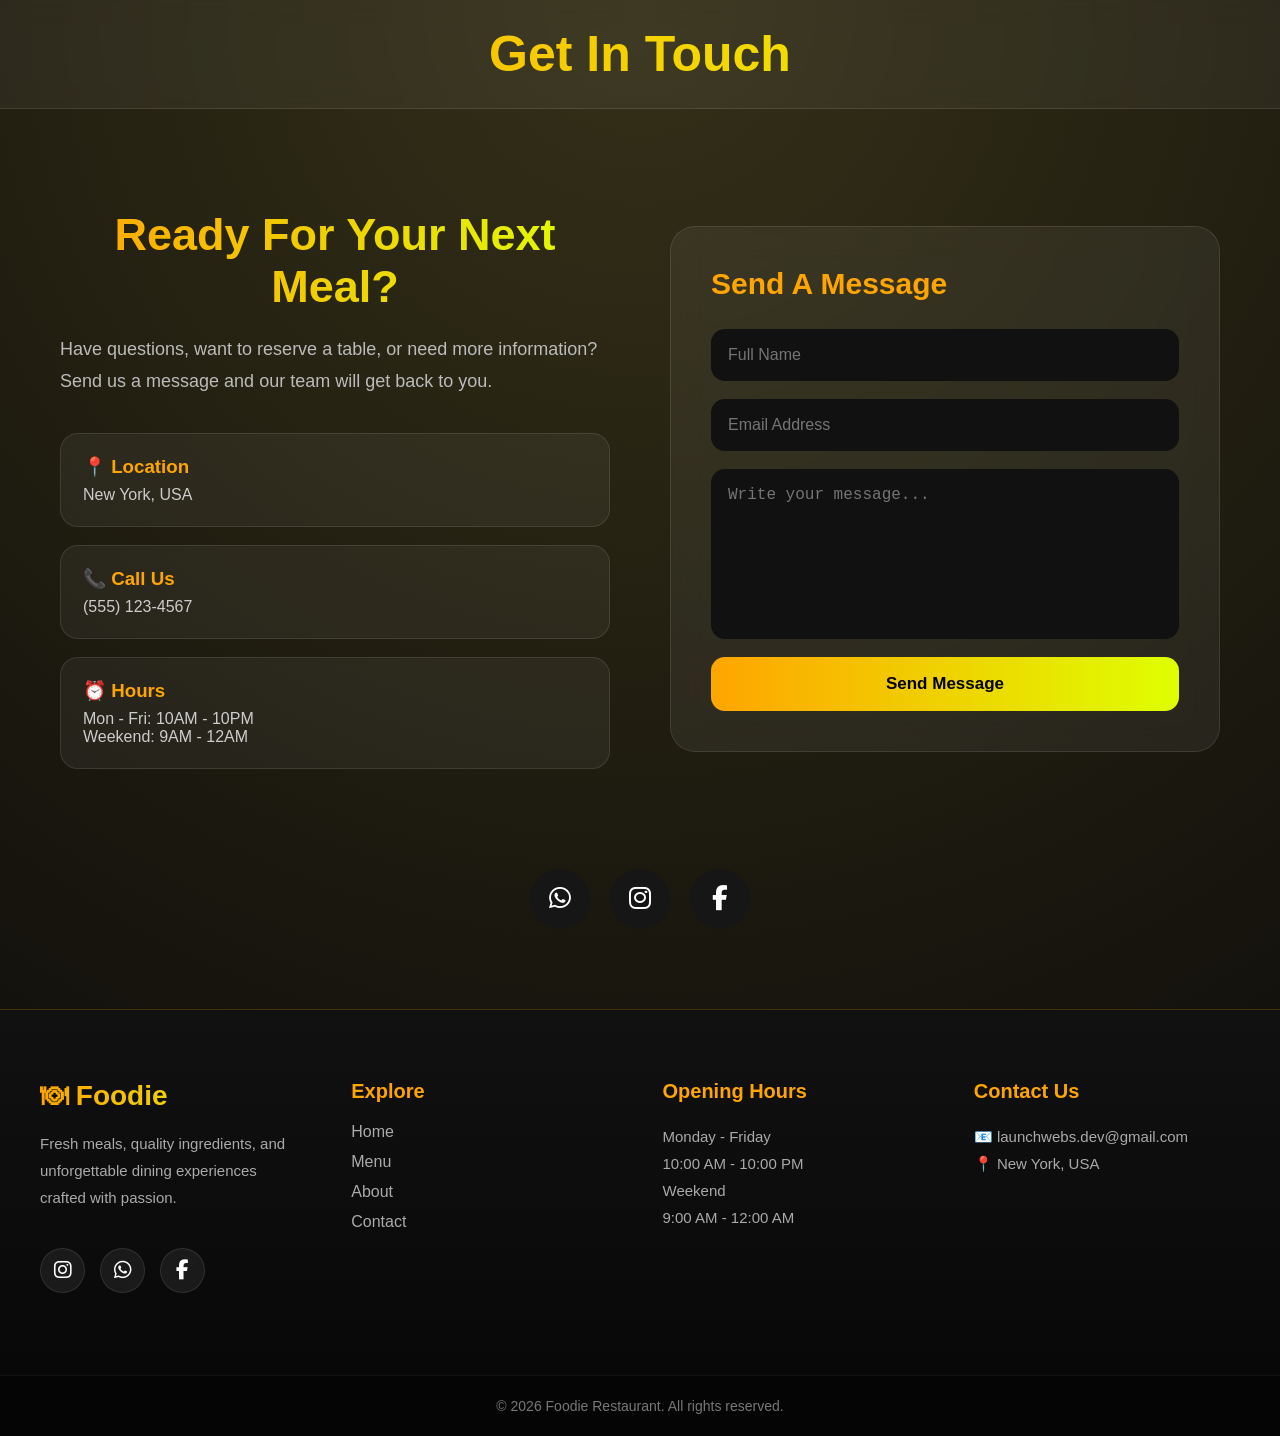
<file: Contact-Foodie Restaurant.html>
<!DOCTYPE html>
<html>
<head>

  <title>Contact</title>

  <meta name="viewport" content="width=device-width, initial-scale=1.0">

  <link rel="stylesheet" href="Contact-Foodie Restaurant.css">

  <link rel="stylesheet"
  href="https://cdnjs.cloudflare.com/ajax/libs/font-awesome/6.5.0/css/all.min.css">

</head>

<body>

<header>

<h1>
Get In Touch
</h1>


</header>



<section class="contact-section">


<div class="contact-content">


<div class="contact-text">


<h2>
Ready For Your Next Meal?
</h2>


<p>
Have questions, want to reserve a table,
or need more information?
Send us a message and our team will get back to you.
</p>



<div class="contact-cards">


<div class="card">

<h3>
📍 Location
</h3>

<p>
New York, USA
</p>

</div>




<div class="card">

<h3>
📞 Call Us
</h3>

<p>
(555) 123-4567
</p>

</div>





<div class="card">

<h3>
⏰ Hours
</h3>

<p>
Mon - Fri: 10AM - 10PM
<br>
Weekend: 9AM - 12AM
</p>

</div>



</div>


</div>





<form
action="https://formspree.io/f/xjgjjnrk"
method="post"
class="contact-form">


<h2>
Send A Message
</h2>


<input 
type="text"
name="name"
placeholder="Full Name"
required>



<input
type="email"
name="email"
placeholder="Email Address"
required>




<textarea
name="message"
placeholder="Write your message..."
required></textarea>



<button type="submit">
Send Message
</button>



</form>



</div>


</section>




<div class="social-icons">


<a href="https://wa.me/0791911786">
<i class="fab fa-whatsapp"></i>
</a>


<a href="https://www.instagram.com/launchwebs.dev/">
<i class="fab fa-instagram"></i>
</a>


<a href="https://www.facebook.com//">
<i class="fab fa-facebook-f"></i>
</a>


</div>

<footer class="contact-footer">


<div class="footer-box brand">

<h3>
🍽 Foodie
</h3>

<p>
Fresh meals, quality ingredients,
and unforgettable dining experiences
crafted with passion.
</p>


<div class="social-links">

<a href="https://www.instagram.com/launchwebs.dev/">
<i class="fab fa-instagram"></i>
</a>

<a href="https://wa.me/0791911786">
<i class="fab fa-whatsapp"></i>
</a>

<a href="https://www.facebook.com//">
<i class="fab fa-facebook-f"></i>
</a>

</div>

</div>




<div class="footer-box">

<h4>
Explore
</h4>

<a href="index.html">
Home
</a>

<a href="index.html#menu">
Menu
</a>

<a href="index.html#about">
About
</a>

<a href="Contact-Foodie Restaurant.html">
Contact
</a>

</div>





<div class="footer-box">

<h4>
Opening Hours
</h4>

<p>
Monday - Friday
<br>
10:00 AM - 10:00 PM
</p>

<p>
Weekend
<br>
9:00 AM - 12:00 AM
</p>

</div>





<div class="footer-box">

<h4>
Contact Us
</h4>


<p>
📧 launchwebs.dev@gmail.com
</p>


<p>
📍 New York, USA
</p>


</div>



</footer>


<div class="copyright">

<p>
© 2026 Foodie Restaurant.
All rights reserved.
</p>

</div>

</body>
</html>
</file>
<file: Contact-Foodie Restaurant.css>
/* =========================
GLOBAL
========================= */

*{
margin:0;
padding:0;
box-sizing:border-box;
}


body{

font-family:"Segoe UI",sans-serif;

background:
radial-gradient(
circle at top,
#353018,
#080808
);

color:white;

}



/* =========================
HEADER
========================= */


header{

padding: 25px 20px;

text-align:center;

background:
rgba(255,255,255,.05);

backdrop-filter:blur(12px);

border-bottom:
1px solid rgba(255,255,255,.1);

}



header h1{


font-size:50px;


background:

linear-gradient(
90deg,
orange,
#eaff00
);


-webkit-background-clip:text;

-webkit-text-fill-color:transparent;


}


header p{


margin-top:15px;

color:#aaa;

font-size:18px;

}



/* =========================
CONTACT SECTION
========================= */


.contact-section{


max-width:1200px;


margin:80px auto;


padding:20px;


}




.contact-content{


display:grid;


grid-template-columns:
1fr 1fr;


gap:60px;


align-items:center;


}



/* LEFT SIDE */


.contact-text h2{


font-size:45px;


margin-bottom:20px;

justify-content: center;
text-align: center;
background:

linear-gradient(
90deg,
orange,
#dfff00
);


-webkit-background-clip:text;

-webkit-text-fill-color:transparent;


}



.contact-text > p{


color:#bbb;

font-size:18px;

line-height:1.8;

margin-bottom:35px;


}




.contact-cards{


display:flex;


flex-direction:column;


gap:18px;


}




.card{


padding:22px;


background:

rgba(255,255,255,.05);


border-radius:18px;


border:

1px solid rgba(255,255,255,.1);


transition:.3s;


}



.card:hover{


transform:
translateX(8px);


border-color:orange;


}



.card h3{


color:orange;


margin-bottom:8px;


}



.card p{


color:#ccc;


}



/* =========================
FORM
========================= */


.contact-form{


background:

rgba(255,255,255,.06);


padding:40px;


border-radius:25px;


border:

1px solid rgba(255,255,255,.1);


backdrop-filter:blur(15px);


display:flex;


flex-direction:column;


gap:18px;


}




.contact-form h2{


font-size:30px;


color:orange;


margin-bottom:10px;


}



.contact-form input,
.contact-form textarea{


padding:17px;


border:none;


outline:none;


border-radius:14px;


background:#111;


color:white;


font-size:16px;


}



.contact-form textarea{


height:170px;


resize:none;


}




.contact-form input:focus,
.contact-form textarea:focus{


box-shadow:

0 0 0 2px orange;


}



.contact-form button{


padding:17px;


border:none;


border-radius:14px;


background:

linear-gradient(
90deg,
orange,
#dfff00
);


color:black;


font-weight:bold;


font-size:17px;


cursor:pointer;


transition:.3s;


}



.contact-form button:hover{



box-shadow:
0 10px 25px rgba(255,165,0,.3);


transform:
translateY(-4px);


}



/* =========================
SOCIAL ICONS
========================= */


.social-icons{


display:flex;


justify-content:center;


gap:20px;


margin:60px 0;


}




.social-icons a{


width:60px;


height:60px;


border-radius:50%;


display:flex;


align-items:center;


justify-content:center;


background:#161616;


color:white;


font-size:25px;


text-decoration:none;


transition:.3s;


}




.social-icons a:hover{


background:orange;


color:black;


transform:

translateY(-6px);


}




/* =========================
MOBILE
========================= */


@media(max-width:768px){

header h1{
font-size:35px;
}

.contact-content{
grid-template-columns:1fr;
}

.contact-text h2{
font-size:32px;
}

.contact-text p{
    text-align: center;
}

.contact-form{
padding:25px;
}

}

/* =========================
PREMIUM FOOTER
========================= */


.contact-footer{


margin-top:80px;


padding:70px 40px;


background:


linear-gradient(
180deg,
#111,
#080808
);


display:grid;


grid-template-columns:
repeat(auto-fit,minmax(220px,1fr));


gap:45px;


border-top:
1px solid rgba(255,165,0,.25);


}




.footer-box h3{


font-size:28px;


margin-bottom:18px;


background:
linear-gradient(
90deg,
orange,
#dfff00
);


-webkit-background-clip:text;

-webkit-text-fill-color:transparent;


}




.footer-box h4{


font-size:20px;


margin-bottom:20px;


color:orange;


}



.footer-box p{


color:#aaa;


line-height:1.8;


font-size:15px;


}




.footer-box a{


display:block;


color:#aaa;


text-decoration:none;


margin:12px 0;


transition:.3s;


}




.footer-box a:hover{


color:orange;


transform:
translateX(8px);


}




/* SOCIAL ICONS */


.social-links{


display:flex;


gap:15px;


margin-top:25px;


}



.social-links a{


width:45px;


height:45px;


border-radius:50%;


display:flex;


align-items:center;


justify-content:center;


font-size:20px;


color:white;


background:#1a1a1a;


border:
1px solid rgba(255,255,255,.1);


transition:.3s;


}



.social-links a:hover{


background:orange;


color:black;


transform:
translateY(-5px);


}




/* COPYRIGHT */


.copyright{


text-align:center;


padding:22px;


background:#050505;


color:#777;


font-size:14px;


border-top:
1px solid rgba(255,255,255,.05);


}


/* FOOTER MOBILE */

@media(max-width:768px){

.contact-footer{


padding:50px 25px;


display:flex;


flex-direction:column;


text-align:center;


align-items:center;


gap:35px;


}



.footer-box{


width:100%;


}



.footer-box a:hover{


transform:none;


}



.social-links{


justify-content:center;


}


}
</file>
